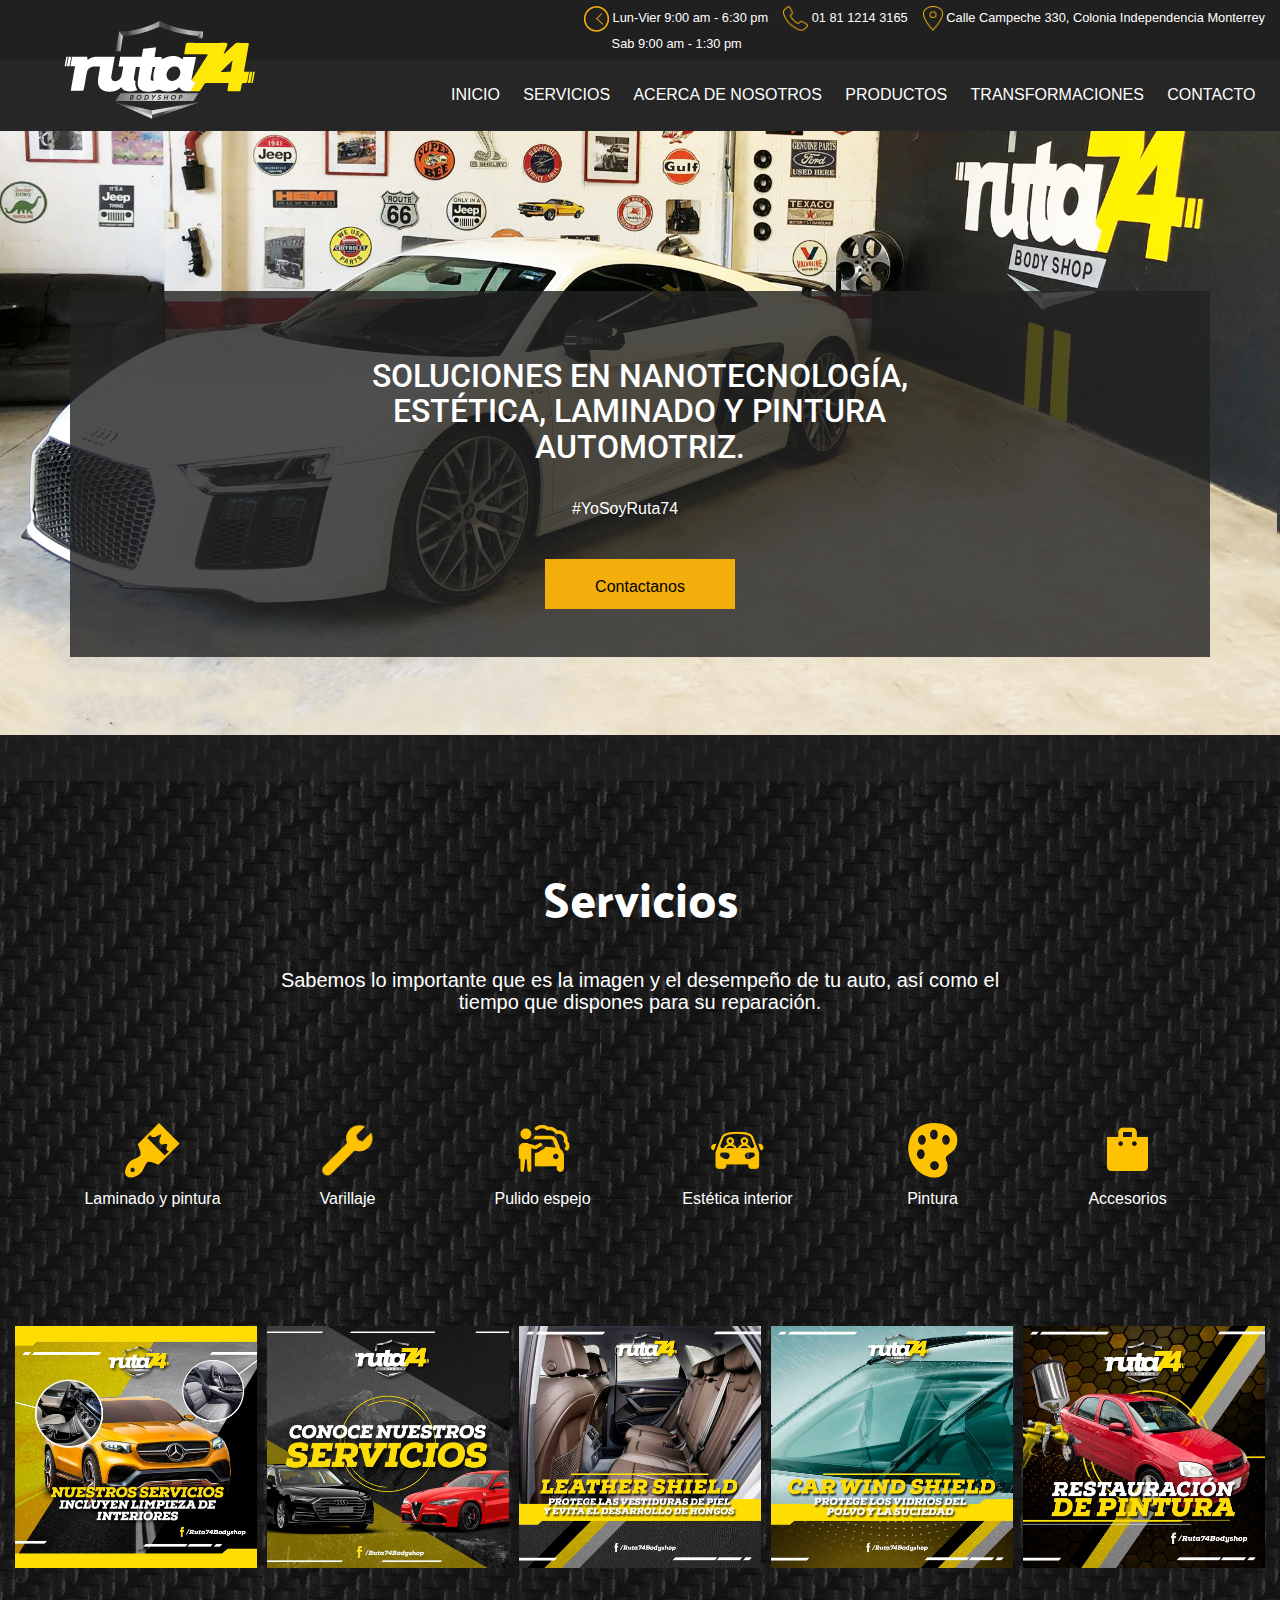
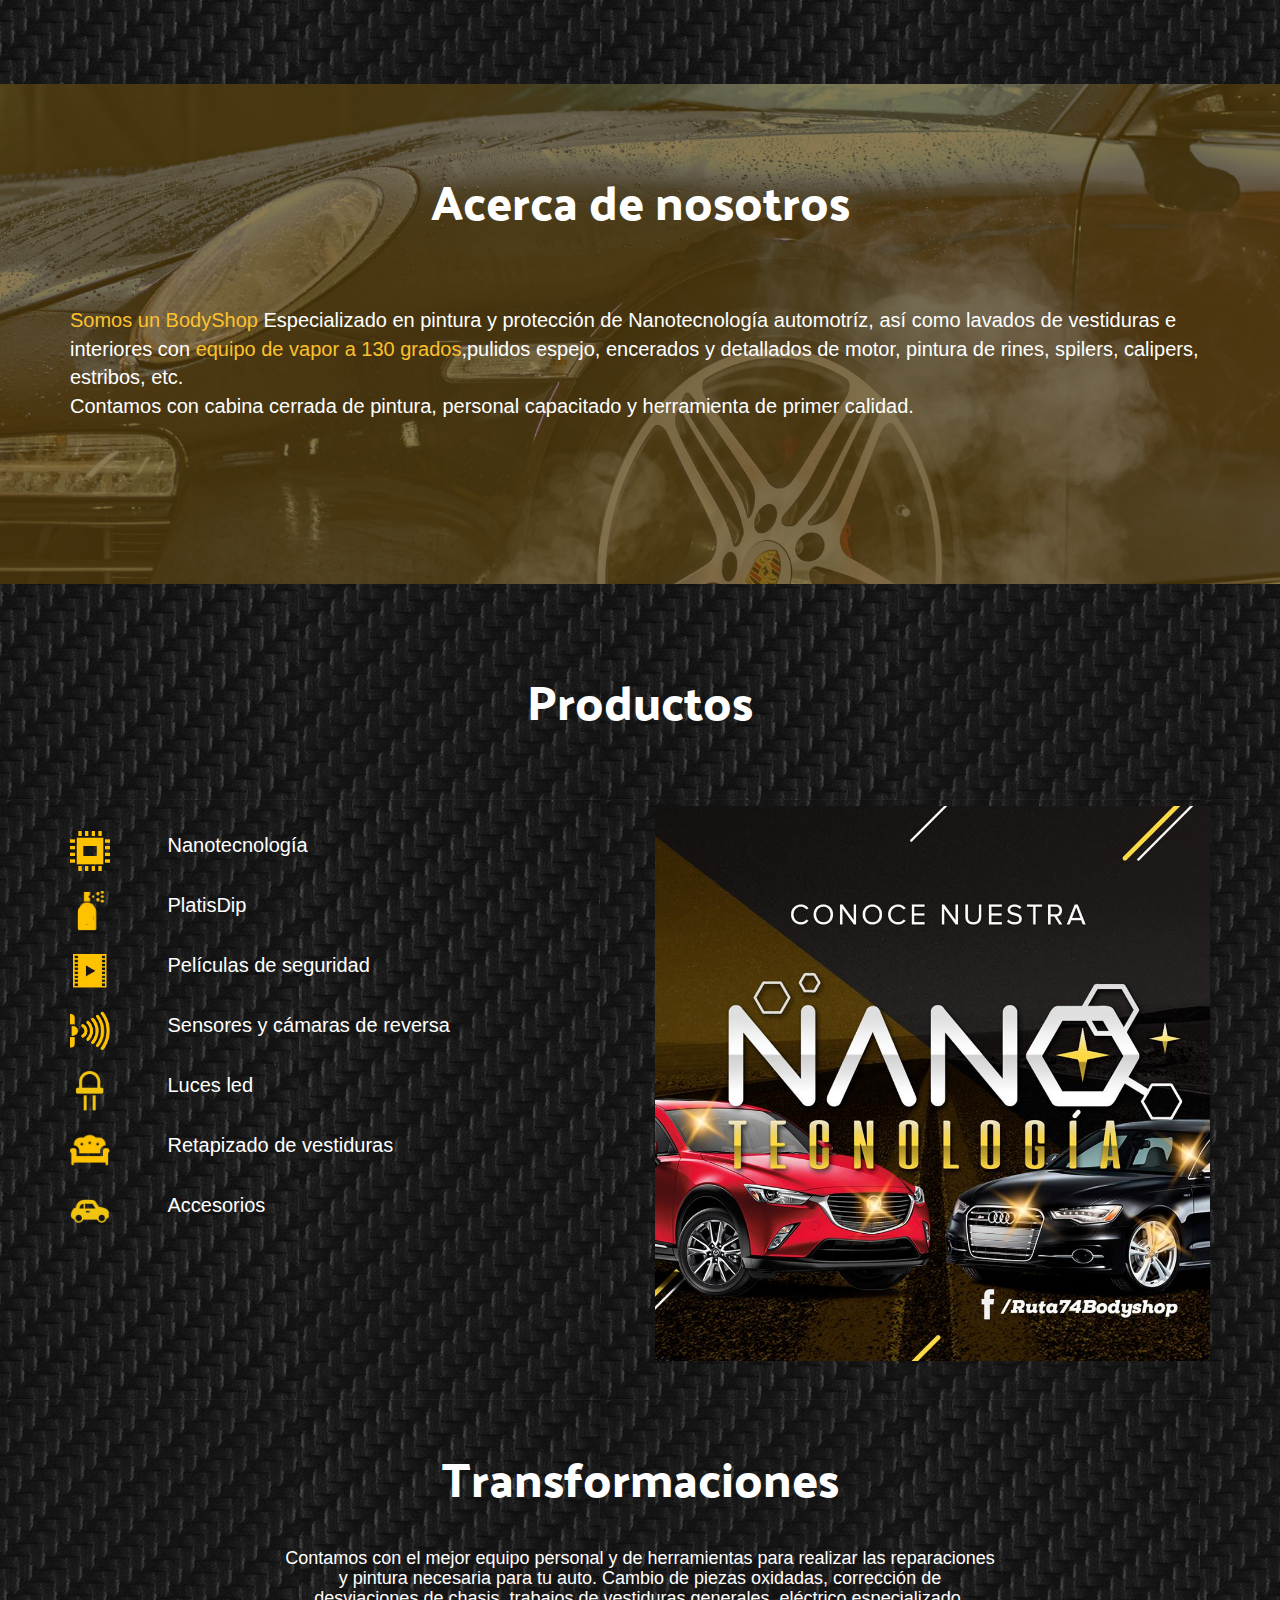
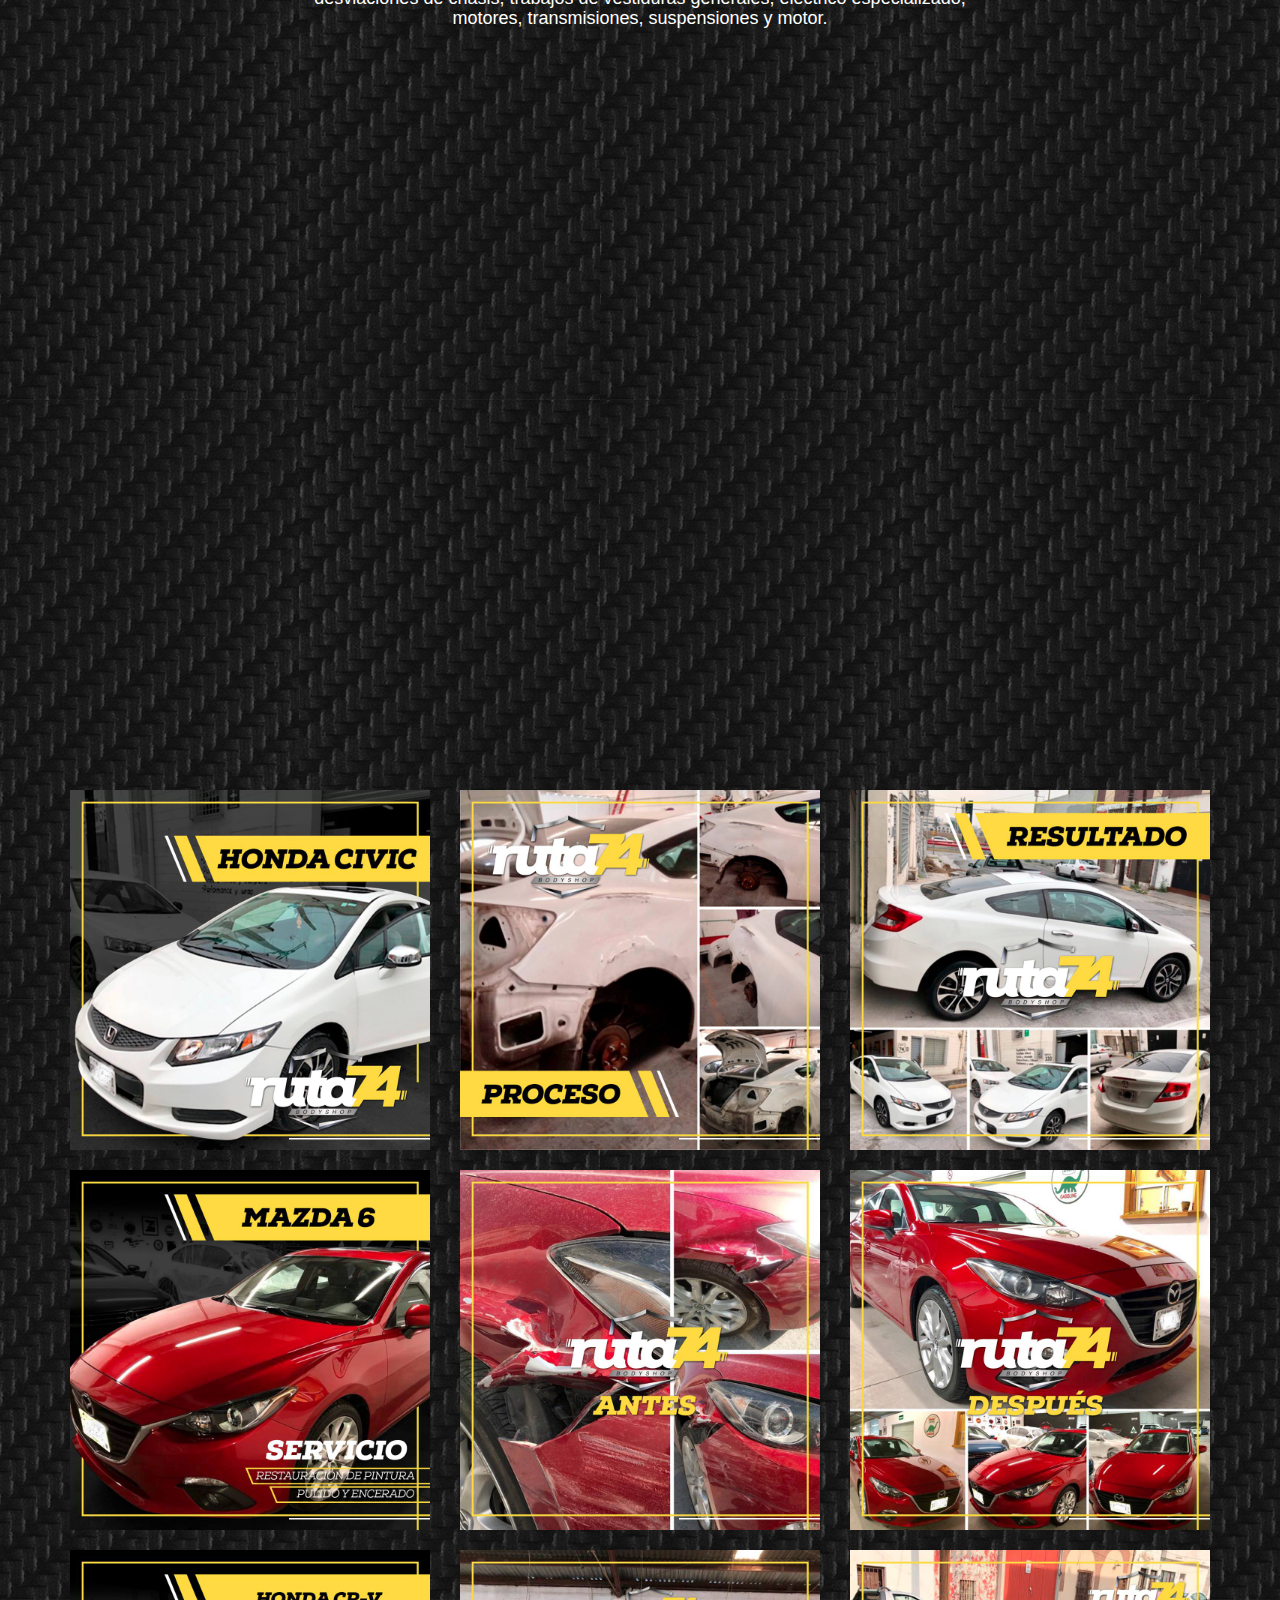
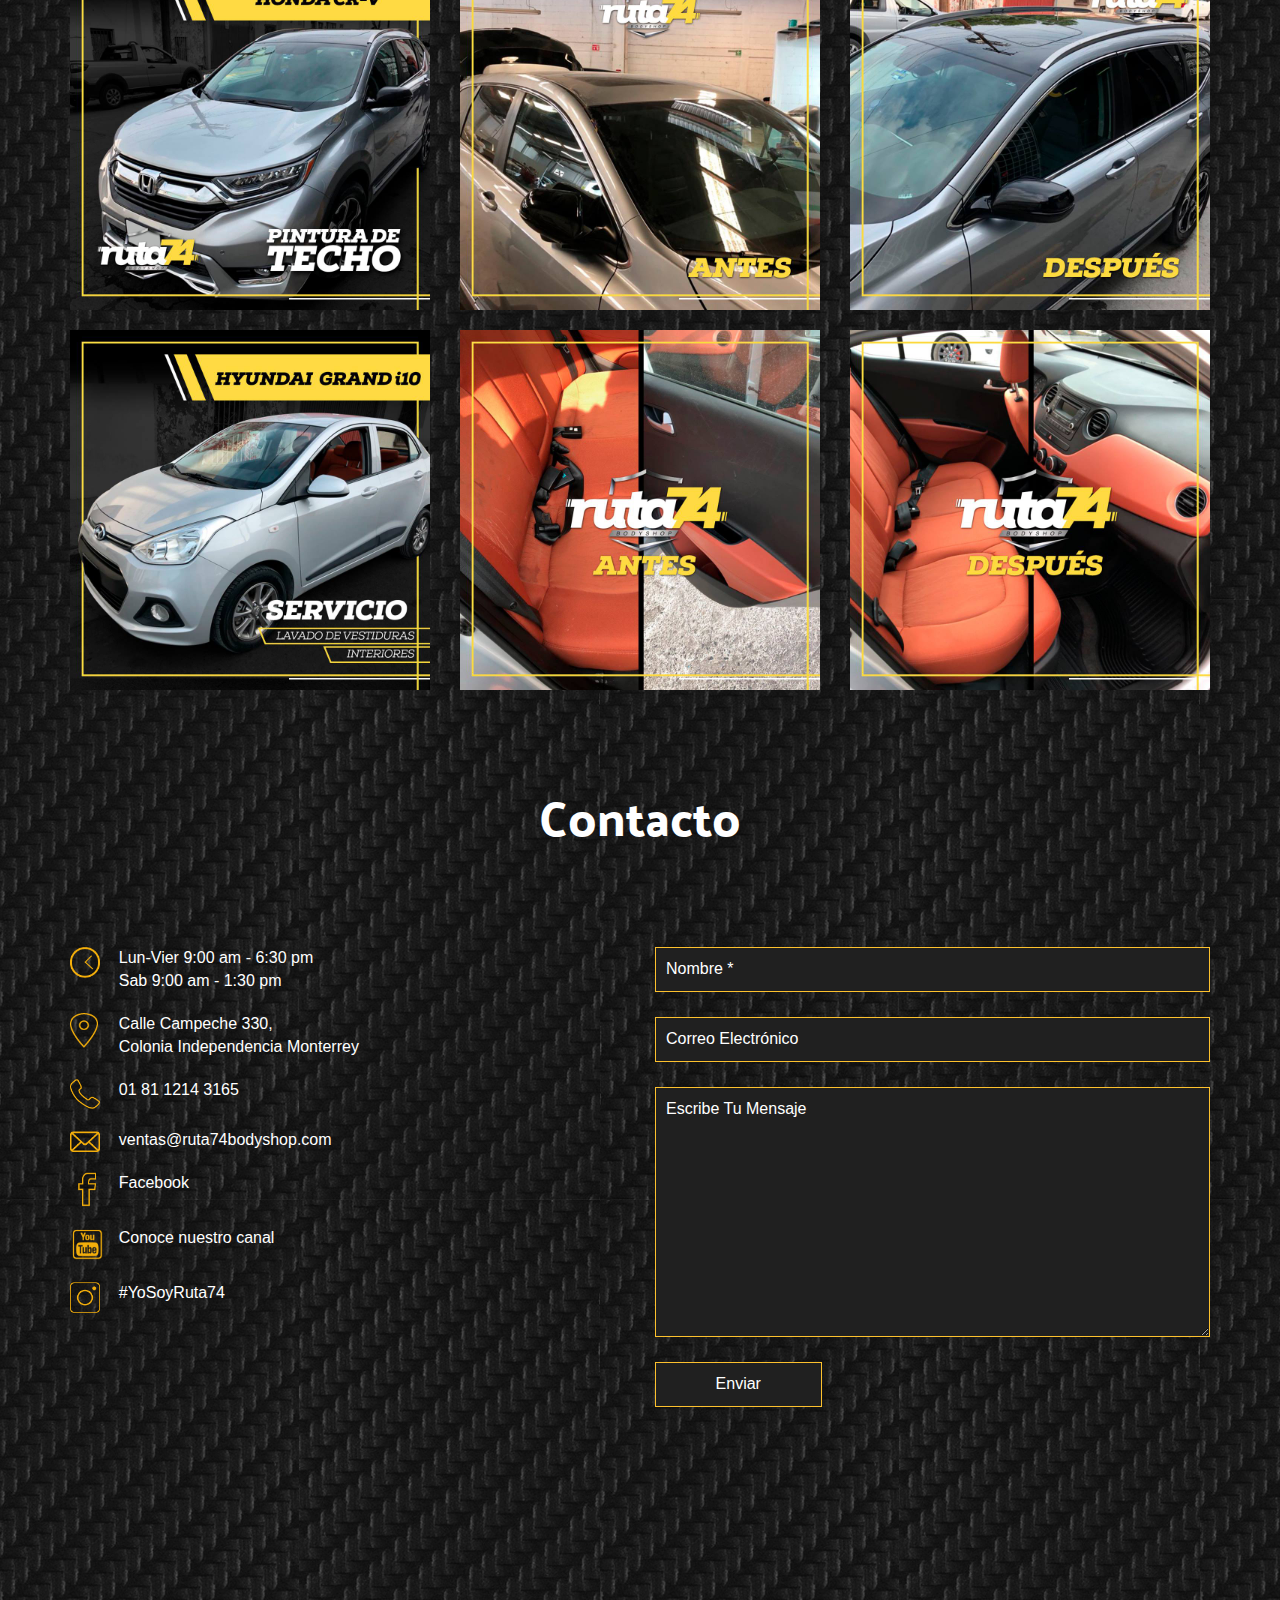
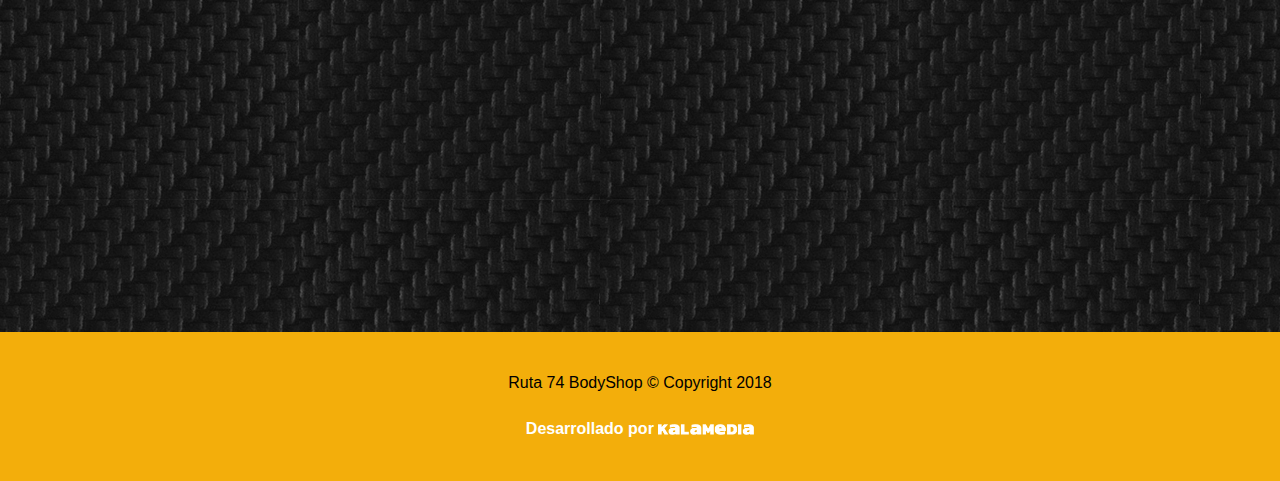
<file: index.html>
<!DOCTYPE HTML>
<html>
<head>
	<meta name="viewport" content="width=device-width, initial-scale=1">
	<meta charset="utf-8">
	<meta name="keywords" content="Ruta 74 bodyshop, laminado y pintura, varillaje, pulido espejo, 
	estetica interior de autos, pulido y encerado, baño de pintura, Nanotecnologia, plastidip, peliculas de seguridad, sensores y camaras de reversa, luces led, retapizado de vestiduras" />
	<meta name="description" content="Somos un taller especializado en Hojalateria y pintura, Lavados de interiores para autos y performance para autos deportivos y motos.">

	<title>Ruta 74 BodyShop</title>
 	<link rel="icon" type="image/png" href="images/ruta74/iconos/favicon.png" />
	<!-- Bootstrap -->
	<link href="css/bootstrap.css" rel='stylesheet' type='text/css' />
	<!-- plugins -->
	 <!-- Magnific popup -->
    <link href="css/magnific-popup.css" rel="stylesheet">
	<!--<link rel="stylesheet" href="css/lightbox.css">-->
	<link rel="stylesheet" href="css/owl.carousel.min.css">
	<link rel="stylesheet" href="css/owl.theme.default.min.css">
	<link rel="stylesheet" href="css/magnific-popup.css">
	<!-- Style -->
	<link href="css/style.css" rel='stylesheet' type='text/css' />
	<!-- Fonts -->
	<link href="https://fonts.googleapis.com/css?family=Palanquin+Dark|Roboto" rel="stylesheet">
	<script src="js/jquery.min.js"></script>

<!-- Load Facebook SDK for JavaScript -->
<div id="fb-root"></div>
<script>(function(d, s, id) {
  var js, fjs = d.getElementsByTagName(s)[0];
  if (d.getElementById(id)) return;
  js = d.createElement(s); js.id = id;
  js.src = 'https://connect.facebook.net/en_US/sdk/xfbml.customerchat.js#xfbml=1&version=v2.12&autoLogAppEvents=1';
  fjs.parentNode.insertBefore(js, fjs);
}(document, 'script', 'facebook-jssdk'));</script>

<!-- Your customer chat code -->
<div class="fb-customerchat"
  attribution=setup_tool
  page_id="101575550606608"
  theme_color="#F3AE0B"
  logged_in_greeting="Hola, en que podemos ayudarte?"
  logged_out_greeting="Hola, en que podemos ayudarte?">
</div>

</head>
<body>
<!-- header -->
<div id="home" class="top-banner">
	 <div class="header">
		<div class="container-fluid">
			<div class="row">
				<div class="col-lg-12">
					<ul class="info-header pull-right">
						<li>
							<a class="hidden-xs hidden-sm"><img src="images/ruta74/iconos/c1.png" alt="" width="25"><span class="hidden-xs hidden-sm"> Lun-Vier 9:00 am - 6:30 pm <br> <span class="horarioPosicion">Sab 9:00 am - 1:30 pm</span></span></a>
						</li>
						<li class="espacioUbicacion">
							<a href="tel:018112143165" class="iconos-responsive"><img src="images/ruta74/iconos/c3.png" alt="" width="25"><span class="hidden-xs hidden-sm"> 01 81 1214 3165</span></a>
						</li>
						<li>
							<a href="https://www.google.com/maps/dir//25.6634572,-100.3230949/@25.663457,-100.323095,16z?hl=es-ES" class="hidden-xs hidden-sm"><img src="images/ruta74/iconos/c2.png" alt="" width="20"><span class="hidden-xs hidden-sm"> Calle Campeche 330, Colonia Independencia Monterrey</span></a>
						</li>
						<li>
							<a href="mailto:ventas@ruta74bodyshop.com" class="iconos-responsive hidden-lg hidden-md"><img src="images/ruta74/iconos/c4.png" alt="" width="25"></a>
						</li>
					</ul>
				</div>
			</div>
			<div class="clearfix"></div>
		</div> 
	 </div>
</div>	
<!---->


<div class="top-header">
	 <div class="container-fluid">	
		 <div class="logo">
			<a href="#"><img src="images/ruta74/iconos/logo-ruta74.png" alt=""></a>
		 </div>
		 <div class="top-menu">
			<nav class="cl-effect-1">
		   <span class="menu"><img src="images/menu.png" alt=""/></span>
		   <ul>
			  <li><a href="index.html">INICIO</a></li>
			  <li><a class="scroll" href="#servicios">SERVICIOS</a></li>
			  <li><a class="scroll" href="#nosotros">ACERCA DE NOSOTROS</a></li>				
			  <li><a class="scroll" href="#productos">PRODUCTOS</a></li>
			  <li><a class="scroll" href="#transformaciones">TRANSFORMACIONES</a></li>
			  <li><a class="scroll" href="#contact">CONTACTO</a></li>
		   </ul>
		   <!-- script-for-menu -Hamburguesa-->
		 
		  <!-- script-for-menu -->	
		   </nav>
		</div>
	 </div>
</div>


<div id="intro">
	<div class="banner">
	<div class="container">
		<div class="banner-info">
			<div class="col-xs-12 col-md-2"></div>
			<div class="col-xs-12 col-md-8"><h2>SOLUCIONES EN NANOTECNOLOGÍA, ESTÉTICA, LAMINADO Y PINTURA AUTOMOTRIZ.</h2></div>
			<div class="col-xs-12 col-md-2"></div>
			<div class="row col-xs-12 col-lg-12">
				<h3>#YoSoyRuta74</h3>
			</div>
			<a href="#contact">Contactanos</a>
		</div>
	</div>
</div>
</div>



<div id="servicios" class="cl-servicios">
	 <div class="container">
	 	<div class="row">
	 		<div class="col-xs-12 col-lg-12 margen-titulos ">
	 			<h3 class="titulos">Servicios</h3>
	 			<div class="col-xs-12 col-md-2"></div>
	 			<h4 class="col-xs-12 col-md-8 text-center subtitulo">Sabemos lo importante que es la imagen y el desempeño de tu auto, así como el tiempo que dispones para su reparación.</h4> 
	 			<div class="col-xs-12 col-md-2"></div>
	 		</div>
	 	</div>

	 	<div class="row text-center">
	 		<div class="col-xs-6 col-sm-4 col-md-2 ">

	 			<a  href="" data-toggle="modal" data-target="#LaminadoPintura">
	 				<img src="images/ruta74/iconos/s1.png" alt="" width="55">
					<p class="margen-servicios">Laminado y pintura</p>
				</a>
	 		</div>
	 		<div class="col-xs-6 col-sm-4 col-md-2">
	 			<a href=""  data-toggle="modal" data-target="#Varillaje">
	 			<img src="images/ruta74/iconos/s2.png" alt="" width="55">
					<p class="margen-servicios">Varillaje</p>
				</a>
	 		</div>
	 		<div class="col-xs-6 col-sm-4 col-md-2">
	 			<a href=""  data-toggle="modal" data-target="#PulidoEspejo">
	 			<img src="images/ruta74/iconos/s3.png" alt="" width="55">
					<p class="margen-servicios">Pulido espejo</p>
				</a>
	 		</div>
	 		<div class="col-xs-6 col-sm-4 col-md-2">
	 			<a href=""  data-toggle="modal" data-target="#EsteticaInterior">
	 			<img src="images/ruta74/iconos/s4.png" alt="" width="55">
					<p class="margen-servicios">Estética interior</p>
				</a>
	 		</div>
	 		<div class="col-xs-6 col-sm-4 col-md-2">
	 			<a href=""  data-toggle="modal" data-target="#Pintura"> 
	 			<img src="images/ruta74/iconos/s5.png" alt="" width="55">
					<p class="margen-servicios" >Pintura</p>
				</a>
	 		</div>
	 		<div class="col-xs-6 col-sm-4 col-md-2">
	 			<a href=""  data-toggle="modal" data-target="#Accesorios">
	 			<img src="images/ruta74/iconos/s6.png" alt="" width="55">
					<p class="margen-servicios">Accesorios</p>
				</a>
	 		</div>
	 	</div>
	</div>
</div>

<!--servicios Carusel-->
<div id="servicios" class="cl-servicios">
	<div class="container-fluid">
		<div class="specialty-grids-top">
			<div class="owl-carousel">
				<div><img src="images/ruta74/iconos/servicios/s1.jpg" alt=""></div>
				<div><img src="images/ruta74/iconos/servicios/s2.jpg" alt=""></div>
				<div><img src="images/ruta74/iconos/servicios/s3.jpg" alt=""></div>
				<div><img src="images/ruta74/iconos/servicios/s4.jpg" alt=""></div>
				<div><img src="images/ruta74/iconos/servicios/s5.jpg" alt=""></div>
				<div><img src="images/ruta74/iconos/servicios/s6.jpg" alt=""></div>
				<div><img src="images/ruta74/iconos/servicios/s7.jpg" alt=""></div>
				<div><img src="images/ruta74/iconos/servicios/s8.jpg" alt=""></div>
				<div><img src="images/ruta74/iconos/servicios/s9.jpg" alt=""></div>
				<div><img src="images/ruta74/iconos/servicios/s10.jpg" alt=""></div>
			</div>
		</div>
	</div>
</div>
<!---->

<!--Banner acerca de-->
<div id="nosotros" class="banner-nosotros">
	
	<div class="banner-text ">
		<div class="container">
			<div class="row">
		 		<div class="col-xs-12 col-lg-12 margen-titulos ">
		 			<h3 class="titulos">Acerca de nosotros</h3>
		 		</div>
	 		</div>
		<p>	<span span style="font-size: 1em; color: #FDC12D;">Somos un BodyShop</span> Especializado en pintura y protección de Nanotecnología automotríz, así como lavados de vestiduras e interiores con <span style="font-size: 1em; color: #FDC12D;">equipo de vapor a 130 grados</span>,pulidos espejo, encerados y detallados de motor, pintura de rines, spilers, calipers, estribos, etc. <br> Contamos con cabina cerrada de pintura, personal capacitado y herramienta de primer calidad.
			</p>

		</div>
	</div>	
</div>
<!---->


<div id="productos" class="productos">
	
	<div class="container">
		<div class="row">
	 		<div class="col-xs-12 col-lg-12 margen-titulos-productos ">
	 			<h3 class="titulos">Productos</h3>
	 			
	 		</div>
	 	</div>
		<div class="row">
			<div class="col-sm-6 col-md-6 col-lg-6 espacio-productosrow">
				<div class="row espacio">
					<div class="col-sm-2 col-md-2 col-lg-2">
						<img src="images/ruta74/iconos/productos/nano.png" alt="" width="40">
					</div>
					<div class="col-sm-8 col-md-8 col-lg-8">
						<p class="contacto">Nanotecnología</p>
					</div>
				</div>
		
				<div class="row">
					<div class="col-sm-2 col-lg-2">
						<img src="images/ruta74/iconos/productos/Recurso 1.png" alt="" width="40">
					</div>
					<div class="col-sm-8 col-lg-8">
						<p class="contacto">PlatisDip</p>
					</div>
				</div>
		
				<div class="row">
					<div class="col-sm-2 col-lg-2">
						<img src="images/ruta74/iconos/productos/pelicula.png" alt="" width="40">
					</div>
					<div class="col-sm-8 col-lg-8">
						<p class="contacto">Películas de seguridad</p>
					</div>
				</div>
		
				<div class="row">
					<div class="col-sm-2 col-lg-2">
						<img src="images/ruta74/iconos/productos/sensor.png" alt="" width="40">
					</div>
					<div class="col-sm-8 col-lg-8">
						<p class="contacto">Sensores y cámaras de reversa</p>
					</div>
				</div>
		
				<div class="row">
					<div class="col-sm-2 col-lg-2">
						<img src="images/ruta74/iconos/productos/led.png" alt="" width="40">
					</div>
					<div class="col-sm-8 col-lg-8">
						<p class="contacto">Luces led</p>
					</div>
				</div>
		
				<div class="row">
					<div class="col-sm-2 col-lg-2">
						<img src="images/ruta74/iconos/productos/tapizado.png" alt="" width="40">
					</div>
					<div class="col-sm-8 col-lg-8">
						<p class="contacto">Retapizado de vestiduras</p>
					</div>
				</div>
		
				<div class="row">
					<div class="col-sm-2 col-lg-2">
						<img src="images/ruta74/iconos/productos/accesorios.png" alt="" width="40">
					</div>
					<div class="col-sm-8 col-lg-8">
						<p class="contacto">Accesorios</p>
					</div>
				</div>
			</div>
			<div class="col-sm-6 col-md-6 col-lg-6">
				<img src="images/ruta74/iconos/productos/30739435_211085106322318_5316641407564251136_n.jpg" alt="" width="100%">
			</div>
		</div>
	</div>
</div>
<!---->

<div class="seccionTransformaciones" id="transformaciones">
	
	<div class="container">
		<div class="row container">
	 		<div class="col-xs-12 col-lg-12 margen-transformaciones ">
	 			<h3 class="titulo-transformaciones">Transformaciones</h3>
	 			<div class="col-xs-12 col-md-2"></div>
	 			<h4 class="col-xs-12 col-md-8 text-center subtitulo">Contamos con el mejor equipo personal y de herramientas para realizar las reparaciones y pintura necesaria para tu auto. Cambio de piezas oxidadas, corrección de desviaciones de chasis, trabajos de vestiduras generales, eléctrico especializado, motores, transmisiones, suspensiones y motor.</h4> 
	 			<div class="col-xs-12 col-md-2"></div>
	 		</div>
	 	</div>
		<div class="row">
			<div class="col-xs-12 col-lg-12">
				<div class="video-responsive-contenedor">
					
					<iframe class="video-responsive-src" width="560" height="315" src="https://www.youtube.com/embed/7qx4hFEdd9g" frameborder="0" allow="autoplay; encrypted-media" allowfullscreen></iframe>			
				</div>
			</div>
		</div>
		<div class="row galeria-transformaciones">
			<div class="gallery">
				
				<div class="col-xs-4 col-sm-4 col-md-4 item">
					<a href="images/ruta74/iconos/transformaciones/1a.jpg" class="image-popup-vertical-fit" ><img src="images/ruta74/iconos/transformaciones/1a.jpg" alt=""></a>
				</div>

				<div class="col-xs-4 col-sm-4 col-md-4 item">
					<a href="images/ruta74/iconos/transformaciones/2.jpg" class="image-popup-vertical-fit" ><img src="images/ruta74/iconos/transformaciones/2.jpg" alt=""></a>
				</div>

				<div class="col-xs-4 col-sm-4 col-md-4 item">
					<a href="images/ruta74/iconos/transformaciones/3.jpg" class="image-popup-vertical-fit" ><img src="images/ruta74/iconos/transformaciones/3.jpg" alt=""></a>
				</div>

				<div class="col-xs-4 col-sm-4 col-md-4 item">
					<a href="images/ruta74/iconos/transformaciones/a1.jpg" class="image-popup-vertical-fit" ><img src="images/ruta74/iconos/transformaciones/a1.jpg" alt=""></a>
				</div>

				<div class="col-xs-4 col-sm-4 col-md-4 item">
					<a href="images/ruta74/iconos/transformaciones/a2.jpg" class="image-popup-vertical-fit" ><img src="images/ruta74/iconos/transformaciones/a2.jpg" alt=""></a>
				</div>

				<div class="col-xs-4 col-sm-4 col-md-4 item">
					<a href="images/ruta74/iconos/transformaciones/a3.jpg" class="image-popup-vertical-fit" ><img src="images/ruta74/iconos/transformaciones/a3.jpg" alt=""></a>
				</div>

				<div class="col-xs-4 col-sm-4 col-md-4 item">
					<a href="images/ruta74/iconos/transformaciones/b1.jpg" class="image-popup-vertical-fit" ><img src="images/ruta74/iconos/transformaciones/b1.jpg" alt=""></a>
				</div>

				<div class="col-xs-4 col-sm-4 col-md-4 item">
					<a href="images/ruta74/iconos/transformaciones/b2.jpg" class="image-popup-vertical-fit" ><img src="images/ruta74/iconos/transformaciones/b2.jpg" alt=""></a>
				</div>

				<div class="col-xs-4 col-sm-4 col-md-4 item">
					<a href="images/ruta74/iconos/transformaciones/b3.jpg" class="image-popup-vertical-fit" ><img src="images/ruta74/iconos/transformaciones/b3.jpg" alt=""></a>
				</div>

				<div class="col-xs-4 col-sm-4 col-md-4 item">
					<a href="images/ruta74/iconos/transformaciones/t2.jpg" class="image-popup-vertical-fit" ><img src="images/ruta74/iconos/transformaciones/t2.jpg" alt=""></a>
				</div>

				<div class="col-xs-4 col-sm-4 col-md-4 item">
					<a href="images/ruta74/iconos/transformaciones/t3.jpg" class="image-popup-vertical-fit" ><img src="images/ruta74/iconos/transformaciones/t3.jpg" alt=""></a>
				</div>

				<div class="col-xs-4 col-sm-4 col-md-4 item">
					<a href="images/ruta74/iconos/transformaciones/t4.jpg" class="image-popup-vertical-fit" ><img src="images/ruta74/iconos/transformaciones/t4.jpg" alt=""></a>
				</div>
				
			</div>
		</div>
	</div>
</div>


<!--Contacto-->
<div id="contact" class="contact">
		
	<div class="container">
		<div class="row">
	 		<div class="col-xs-12 col-lg-12 margen-titulos-productos ">
	 			<h3 class="titulos">Contacto</h3>
	 			
	 		</div>
	 	</div>
		<div class="row">
			<div class="col-xs-12 col-sm-6 col-md-6 col-lg-6 contacto-info">
				<div class="row espacio-rowcontacto">
					<div class="col-xs-12 col-sm-1 col-md-1 col-lg-1">
						<img src="images/ruta74/iconos/c1.png" alt="" width="30">
					</div>
					<div class="col-xs-12 col-sm-8 col-md-8 col-lg-8">
						<p class="contacto">Lun-Vier 9:00 am - 6:30 pm <br> Sab 9:00 am - 1:30 pm</p>
					</div>
				</div>

				<div class="row">
					<a href="https://www.google.com/maps/dir//25.6634572,-100.3230949/@25.663457,-100.323095,16z?hl=es-ES"><div class="col-xs-12 col-sm-1 col-md-1 col-lg-1">
						<img src="images/ruta74/iconos/c2.png" alt="" height="35">
					</div>
					<div class="col-xs-12 col-sm-8 col-md-8 col-lg-8">
						<p class="contacto">Calle Campeche 330, <br> Colonia Independencia Monterrey</p></a>
					</div>
				</div>

				<div class="row">
					<a href="tel:018112143165">
						<div class="col-xs-12 col-sm-1 col-md-1 col-lg-1">
						<img src="images/ruta74/iconos/c3.png" alt="" width="30">
					</div>
					<div class="col-xs-12 col-sm-8 col-md-8 col-lg-8">
						<p class="contacto">01 81 1214 3165</p></a>
					</div>
				</div>

				<div class="row">
					<a href="mailto:ventas@74bodyshop.com">
						<div class="col-xs-12 col-sm-1 col-md-1 col-lg-1">
						<a href="mailto:ventas@ruta74bodyshop.com"><img src="images/ruta74/iconos/c4.png" alt="" width="30">
					</div>
					<div class="col-xs-12 col-sm-8 col-md-8 col-lg-8">
						<p class="contacto ">ventas@ruta74bodyshop.com</p></a>
				</div>
				
				</div>

				<div class="row">
					<a href="https://www.facebook.com/Ruta74Bodyshop/" target="_blank">
					<div class="col-xs-12 col-sm-1 col-md-1 col-lg-1">
						<img src="images/ruta74/iconos/c5.png" alt="" height="35">
					</div>
					<div class="col-xs-12 col-sm-8 col-md-8 col-lg-8">
						<p class="contacto"><a href="https://www.facebook.com/Ruta74Bodyshop/" target="_blank">Facebook</a></p></a>
					</div>
				</div>

				<div class="row">
					<a href="https://www.youtube.com/channel/UCqCEyfbNy7k65eyiO6ACWaw">
						<div class="col-xs-12 col-sm-1 col-md-1 col-lg-1">
						<img src="images/ruta74/iconos/c6.png" alt="" width="35">
						</div>
					<div class="col-xs-12 col-sm-8 col-md-8 col-lg-8">
						<p class="contacto">Conoce nuestro canal</p></a>
					</div>

				</div>

				<div class="row">
					<div class="col-xs-12 col-sm-1 col-md-1 col-lg-1">
						<img src="images/ruta74/iconos/c7.png" alt="" width="30">
					</div>
					<div class="col-xs-12 col-sm-8 col-md-8 col-lg-8">
						<p class="contacto"><a href="#" target="_blank">#YoSoyRuta74</a></p>
					</div>
				</div>
			</div>
			<div class="col-xs-12 col-sm-6 col-md-6 col-lg-6">
				<form action="mail/formulario.php" method="POST" id="formulario">
					<input type="text" name="name" placeholder="Nombre *" class="cajas" maxlength="85" required  required onkeypress="return soloLetras62031(event);" title="No se permiten números en este campo">
					<input name="correo" id="email" type="email" placeholder="Correo electrónico" minlength="8" maxlength="75" pattern="[a-zA-Z0-9_]+([.][a-zA-Z0-9_]+)*@[a-zA-Z0-9_]+([.][a-zA-Z0-9_]+)*[.][a-zA-Z]{1,5}" title="Formato: ejemplo@hotmail/gmail/yahoo.com" required>
					<textarea name="mensaje" id="mensaje" cols="30" rows="10" placeholder="Escribe tu mensaje" minlength="5" maxlength="500" required></textarea>
					<input type="submit" value="Enviar" name="enviar">
				</form>
			</div>
		</div>			 
	</div>
	 <div class="map" id="mapa">
		<iframe src="https://www.google.com/maps/embed?pb=!1m18!1m12!1m3!1d3596.236398310901!2d-100.32528358498107!3d25.663457183681558!2m3!1f0!2f0!3f0!3m2!1i1024!2i768!4f13.1!3m3!1m2!1s0x8662be234795e459%3A0x508603edcef7186!2sCalle+Campeche+330%2C+Independencia%2C+64720+Monterrey%2C+N.L.!5e0!3m2!1ses!2smx!4v1534627129453"  style="border:0" allowfullscreen></iframe>
     </div>
</div>
<!---->
<div class="footer">
	 <div class="container">
		 <div class="text-center">
			 <p style="color: black">Ruta 74 BodyShop © Copyright 2018</p> <br> <p  ><strong>Desarrollado por</strong> <a href="https://kalamedia.mx/"><img src="images/kallamedia.png" height="11"></a></p>
		 </div>		 
	 </div>
</div>
<!---->

<!-- Modales -->
<!-- Modal1 -->
<div class="modal fade" id="LaminadoPintura" tabindex="-1" role="dialog" aria-labelledby="exampleModalLongTitle" aria-hidden="true">
	<div class="modal-dialog" role="document">
		<div class="modal-content">
			<div class="modal-header">
				<div class="row">
					<div class="col-lg-2 col-xs-2 text-center">
						<img src="images/ruta74/iconos/m1.png" alt="" width="35">
					</div>

					<div class="col-lg-8 col-xs-8">
						<h5 class="modal-title" id="exampleModalLongTitle">Laminado y Pintura</h5>
					</div>
				</div>
				
				<button type="button" class="close" data-dismiss="modal" aria-label="Close">
					<span aria-hidden="true">&times;</span>
				</button>
			</div>
			<div class="modal-body">
				<h4 class="amarillo">Reparaciones </h4>

				<p>	Realizamos reparaciones urgentes de piezas individuales, baños de pintura y restauraciones completas.
					<br>
					<br>
					<h4 class="amarillo">Venta de Piezas </h4>
					Vendemos piezas nuevas y seminuevas para realizar los cambios necesarios dependiendo 
					de los daños.
					<br>
					<br>
					<h4 class="amarillo"> Garantía de 3 a 5 años </h4>
					Los materiales con los que trabajamos son de marcas reconocidas y bien valuadas en el mercado, lo que nos permite ofrecer 
					garantía de 3 a 5 años en los servicios realizados.
				</p>
			</div>
			<div class="modal-footer">
				<button type="button" class="btn btn-secondary" data-dismiss="modal">Cerrar</button>
			</div>
		</div>
	</div>
</div>
<!-- /Modal1 -->

<!-- Modal2 -->
<div class="modal fade" id="Varillaje" tabindex="-1" role="dialog" aria-labelledby="exampleModalLongTitle" aria-hidden="true">
	<div class="modal-dialog" role="document">
		<div class="modal-content">
			<div class="modal-header">
				<div class="row">
					<div class="col-lg-2 col-xs-2 text-center">
						<img src="images/ruta74/iconos/m2.png" alt="" width="35">
					</div>
	
					<div class="col-lg-8 col-xs-8">
						<h5 class="modal-title" id="exampleModalLongTitle">Varillaje</h5>
					</div>
				</div>
					
				<button type="button" class="close" data-dismiss="modal" aria-label="Close">
					<span aria-hidden="true">&times;</span>
				</button>
			</div>
			<div class="modal-body">
				<p>
					En muchas ocasiones los golpes pequeños pueden ser reparados por medio de varillas, que trabajan desde adentro 
					de la pieza de manera artesanal y eso garantiza que el color original siga intacto.
				</p>
			</div>
			<div class="modal-footer">
				<button type="button" class="btn btn-secondary" data-dismiss="modal">Cerrar</button>
			</div>
		</div>
	</div>
</div>
<!-- /Modal2 -->


<!-- Modal3 -->
<div class="modal fade" id="PulidoEspejo" tabindex="-1" role="dialog" aria-labelledby="exampleModalLongTitle" aria-hidden="true">
	<div class="modal-dialog" role="document">
		<div class="modal-content">
			<div class="modal-header">
				<div class="row">
					<div class="col-lg-2 col-xs-2 text-center">
						<img src="images/ruta74/iconos/m3.png" alt="" width="35">
					</div>

					<div class="col-lg-8 col-xs-8">
						<h5 class="modal-title" id="exampleModalLongTitle">Pulido Espejo</h5>
					</div>
				</div>
						
				<button type="button" class="close" data-dismiss="modal" aria-label="Close">
					<span aria-hidden="true">&times;</span>
				</button>
			</div>
			<div class="modal-body">
				<p>
					Este proceso se realiza devastando una pequeña parte superficial del transparente de la pintura y posteriormente 
					se realiza 3 etapas de pulido y encerado.
					<br>
					<br>
					El nivel de profundidad de pulido depende del estado general de la pintura, con esto se desvanecen los rayones 
					superficiales causados por diversos motivos devolviendo el brillo a la pintura.
						
				</p>
			</div>
			<div class="modal-footer">
				<button type="button" class="btn btn-secondary" data-dismiss="modal">Cerrar</button>
			</div>
		</div>
	</div>
</div>
<!-- /Modal3 -->


<!-- Modal4 -->
<div class="modal fade" id="EsteticaInterior" tabindex="-1" role="dialog" aria-labelledby="exampleModalLongTitle" aria-hidden="true">
	<div class="modal-dialog" role="document">
		<div class="modal-content">
			<div class="modal-header">
				<div class="row">
					<div class="col-lg-2 col-xs-2 text-center">
						<img src="images/ruta74/iconos/m4.png" alt="" width="35">
					</div>
			
					<div class="col-lg-8 col-xs-8">
						<h5 class="modal-title" id="exampleModalLongTitle">Estética Interior</h5>
					</div>
				</div>
							
				<button type="button" class="close" data-dismiss="modal" aria-label="Close">
					<span aria-hidden="true">&times;</span>
				</button>
			</div>
			<div class="modal-body">

				<h4 class="amarillo"> Servicio de limpieza profunda de interiores.</h4>
				<br> 
					<p><span class="amarillo"> &bull;</span> Lavado de vestiduras.</p><br>
					<p><span class="amarillo"> &bull; </span> Cielo.</p><br>
					<p><span class="amarillo"> &bull; </span> Alfombras.</p><br>
					<p><span class="amarillo"> &bull;</span> Tablero e interiores de puertas.</p><br>
					<p><span class="amarillo"> &bull; </span> Cajuela.</p><br>
					<p><span class="amarillo"> &bull;</span> Aspirado profundo.</p><br>
					<p><span class="amarillo"> &bull; </span> Desinfección de ductos de aire acondicionado a base de Vapor <br>	 inyectado a 130 grados.</p> <br>
					<p><span class="amarillo"> &bull;</span> Desinfección de cabina con vapor.</p>
					
			</div>
			<div class="modal-footer">
				<button type="button" class="btn btn-secondary" data-dismiss="modal">Cerrar</button>
			</div>
		</div>
	</div>
</div>
<!-- /Modal4 -->


<!-- Modal5 -->
<div class="modal fade" id="Pintura" tabindex="-1" role="dialog" aria-labelledby="exampleModalLongTitle" aria-hidden="true">
	<div class="modal-dialog" role="document">
		<div class="modal-content">
			<div class="modal-header">
				<div class="row">
					<div class="col-lg-2 col-xs-2 text-center">
						<img src="images/ruta74/iconos/m5.png" alt="" width="35">
					</div>
		
					<div class="col-lg-8 col-xs-8">
						<h5 class="modal-title" id="exampleModalLongTitle">Pintura</h5>
					</div>
				</div>
						
				<button type="button" class="close" data-dismiss="modal" aria-label="Close">
					<span aria-hidden="true">&times;</span>
				</button>
			</div>
			<div class="modal-body">
				<h4 class="amarillo"> Tu auto Personalizado</h4>
				<p>Te ayudamos a que tu auto luzca único y más deportivo, para ello contamos con diferentes acabados.</p>
				<br> 
					<p><span class="amarillo"> &bull;</span> Rines y Alerones.</p><br>
					<p><span class="amarillo"> &bull; </span> Techo.</p><br>
					<p><span class="amarillo"> &bull; </span> Spoilers.</p><br>
					<p><span class="amarillo"> &bull;</span> Carcazas de espejos.</p><br>
					<p><span class="amarillo"> &bull;</span> Parrillas.</p> <br>
					<p><span class="amarillo"> &bull; </span> Faros.</p> <br>
					<p><span class="amarillo"> &bull;</span> Diseño de líneas generales.</p>
				<p>
			
			</div>
			<div class="modal-footer">
				<button type="button" class="btn btn-secondary" data-dismiss="modal">Cerrar</button>
			</div>
		</div>
	</div>
</div>
<!-- /Modal5 -->



<!-- Modal6 -->
<div class="modal fade" id="Accesorios" tabindex="-1" role="dialog" aria-labelledby="exampleModalLongTitle" aria-hidden="true">
	<div class="modal-dialog" role="document">
		<div class="modal-content">
			<div class="modal-header">
				<div class="row">
					<div class="col-lg-2 col-xs-2 text-center">
						<img src="images/ruta74/iconos/m6.png" alt="" width="35">
					</div>
		
					<div class="col-lg-8 col-xs-8">
						<h5 class="modal-title" id="exampleModalLongTitle">Accesorios</h5>
					</div>
				</div>
							
				<button type="button" class="close" data-dismiss="modal" aria-label="Close">
					<span aria-hidden="true">&times;</span>
				</button>
			</div>
			<div class="modal-body">
				<p>
					Vendemos todo tipo de accesorios para personalizar tu auto.
				</p>
			</div>
			<div class="modal-footer">
				<button type="button" class="btn btn-secondary" data-dismiss="modal">Cerrar</button>
			</div>
		</div>
	</div>
</div>
<!-- /Modal6 -->
<!---->
<script src="js/bootstrap.js"></script>


<script src="js/jquery.magnific-popup.min.js"></script>

<script type="text/javascript" src="js/move-top.js"></script>
<script type="text/javascript" src="js/owl.carousel.min.js"></script>
<script type="text/javascript" src="js/owlslider-myscript.js"></script>

 <script type="text/javascript">
		jQuery(document).ready(function($) {
			$(".scroll").click(function(event){		
				event.preventDefault();
				$('html,body').animate({scrollTop:$(this.hash).offset().top},1200);
			});
		});
	</script>

	<script>
		function soloLetras62031(e) {
		key = e.keyCode || e.which;
		tecla = String.fromCharCode(key).toLowerCase();
		letras = " áéíóúabcdefghijklmnñopqrstuvwxyz";
		especiales = [8, 37, 39, 46];
		tecla_especial = false
		for (var i in especiales) {
			if (key == especiales[i]) {
				tecla_especial = true;
				break;
				}
			}
		if (letras.indexOf(tecla) == -1 && !tecla_especial)
			return false;
			}
	</script>
<!---->
<!--script-
<script type="text/javascript">
		$(document).ready(function() {
				
		$().UItoTop({ easingType: 'easeOutQuart' });
});
</script>
<a href="#to-top" id="toTop" style="display: block;"> <span id="toTopHover" style="opacity: 1;"> </span></a>

 <script>					
			  $("span.menu").click(function(){
					  $(".top-menu ul").slideToggle("slow" , function(){
				  });
			  });
		  </script>
script-->
<script>
        $(document).ready(function() {
          $('.image-popup-vertical-fit').magnificPopup({
            type: 'image',
            closeOnContentClick: true,
            mainClass:'mfp-fade',
            gallery: {
            enabled: true,
            navigateByImgClick: true,
            preload: [0,1] // Will preload 0 - before current, and 1 after the current image
            },
            image: {
            verticalFit: true,
            }
          });
        });
      </script>

      

    

</body>
</html>
</file>
<file: css/style.css>
body {
font-family: 'Roboto', sans-serif;
}

/*font-family: 'Palanquin Dark', sans-serif;
font-family: 'Roboto', sans-serif;
*/

body a{
  transition:0.5s all;
  -webkit-transition:0.5s all;
  -moz-transition:0.5s all;
  -o-transition:0.5s all;
  -ms-transition:0.5s all;
}


.banner-nosotros h3{
    font-size: 3em;
}

/*h4{
    margin-bottom: 70px;
}*/
ul, ol {
    margin: 0; 
    padding:0;
}
p {
    margin: 0;
    color: white;
}

html, body{
	font-family: 'Palanquin', sans-serif;
	font-size: 100%;
    background-image: url(../images/ruta74/iconos/galeriaServicios/5858772295ce76c31d96ab8e_Carbon\ FIber\ Black.jpg);
    background-repeat: repeat;
}
a:focus {
    outline: none!Important;
    outline:none!Important;
    outline-offset:0px!Important;
}

h1.b1, h2.b2, h3.b3 {
  margin-bottom: 25px;
  display: block;
}


/*********************** SERVICIOS  ********************/
p.margen-servicios {
  margin: 10px 0 45px 0;
  color: white;
}

p.margen-servicios:hover {
color: #FFC201;
}

.margen-titulos {
   margin: 70px 0;
 
}
h3.titulos {
  font-family: 'Palanquin Dark', sans-serif;
  color: white;
  text-align: center;
  font-size: 3em;

}
h4.subtitulo {
  margin: 35px 0 40px 0;
}	
h4.amarillo , span.amarillo
{
  color: #ffc201;
}


/*********************** END SERVICIOS  ********************/

.margen-titulos-productos {
  margin: 0 0 70px 0;
}
/*********************** GALERIA  ********************/

.margen-titulos-galeria {
   margin: 0px 0;
 
}

/*********************** END GALERIA  ********************/
a#toTop{
  margin-top: 0;
}
.breadcrumb{
	margin:2em 0;
	text-align:left;
}
/* Effect 1: Brackets */
.cl-effect-1 a::before,
.cl-effect-1 a::after {
	display: inline-block;
	opacity: 0;
	-webkit-transition: -webkit-transform 0.3s, opacity 0.2s;
	-moz-transition: -moz-transform 0.3s, opacity 0.2s;
	transition: transform 0.3s, opacity 0.2s;
}

.cl-effect-1 a::before {
	margin-right: 5px;
	content: '[';
	-webkit-transform: translateX(20px);
	-moz-transform: translateX(20px);
	transform: translateX(20px);
}

.cl-effect-1 a::after {
	margin-left: 5px;
	content: ']';
	-webkit-transform: translateX(-20px);
	-moz-transform: translateX(-20px);
	transform: translateX(-20px);
}


.cl-effect-1 a:hover::before,
.cl-effect-1 a:hover::after,
.cl-effect-1 a:focus::before,
.cl-effect-1 a:focus::after {
	opacity: 1;
	-webkit-transform: translateX(0px);
	-moz-transform: translateX(0px);
	transform: translateX(0px);
}
/*-- header_top --*/
.header{
	background:#202020;
    padding:6px 0;
    
}

.header ul.info-header{
    display: flex;
}
.header ul.info-header li{
    list-style: none;
}

.header ul.info-header li.espacioUbicacion{
    margin-right: 15px;
}

.header ul.info-header li span.horarioPosicion{
    position: relative;
    left: 15%;
}

.header ul.info-header li a{
    color: #fff;
    font-size: 0.8em;
}

.header ul.info-header li .iconos-responsive{
    margin:0 0 15px 15px;
}
/*--menu--*/
.top-header{
    position:relative;
    background-color: #262626;
}
.top-menu{
	text-align:right;
	margin:1.5em 0;
}
.top-menu ul li{
	display:inline-block;
}
span.menu {
    display: none;
}
.top-menu ul li a{
	display:block;
	color:#fff;
	font-size:1em;
}
.top-menu ul li a:hover{
	color: #FDC12D;
}

@media screen and (min-width:803px) and (max-width:966px){
    .top-menu ul li:nth-child(1){
        margin-left:14em;
    }
}

.logo{
	position: absolute;
    bottom: 17%;
}

@media screen and (max-width:800px){
    .logo img[src="images/ruta74/iconos/logo-ruta74.png"]{
        width: 60%;
    }
    .item {
    margin: 10px 0;
}
}
/*--banner--*/
.banner{
	background:url(../images/ruta74/iconos/bg1.jpg) no-repeat 0px -120px;
	background-size:cover;
	min-height:650px;
 }
.banner-info{
	text-align: center;
    background: rgba(34, 34, 34, .8) !important;
    padding: 3em 2em;
    margin-top: 10em;

}
.banner-info h2{
	font-size:2em;
	color:#fff;
  font-family: 'Roboto', sans-serif;
	/*text-transform:uppercase;*/
	
}
.white {
  color: white;
}
.banner-info h3{
	font-size:1em;
	color:#fff;
	margin-top:25px;
	
}
.banner-info a{
	font-size:1em;
	color:black;
	margin-top:2em;
	padding:0.5em 3em;
	background:#F3AE0B;
	display:inline-block;
	border:2px solid #F3AE0B;
  width: 190px;
  height: 50px;
  padding-top:15px; 

  
}
.banner-info a:hover{
	background:transparent;
	border:2px solid #F3AE0B;
  color: white;
}

 #intro {
  background: rgba(34, 34, 34, .6) !important;}
/*--welcome--*/
.welcome{
	padding:3em 0 4em;
}
.welcm-left h3{
	font-size: 3em;
    color:#B8D29B;
}
.welcm-left h4{
	font-size: 1.3em;
    color: #333;
	margin:1em 0;
}
.welcm-left p{
	color:#999;
	font-size:0.9em;
	line-height:1.8em;
}
.welcm-right {
    padding: 0 0 0 3em;
}
.welcm-right h3{
	color: #333;
    font-size: 2em;
}
.welcm-right img {
    margin: 2em 0 1em 0;
}
.welcm-right p{
	color: #fff;
	font-size:0.9em;
	line-height:1.8em;
	margin-top:2em;
}
p.text{
	margin-top:1em;
}

/*--cl-servicios--*/
.cl-servicios{
	margin-bottom: 70px;
}
.cl-servicios h3, .productos-info h3, .team h3, .contact h3, .productos h3, .galeria h3{
	font-size: 3em;
    color:#fff;
	text-align:center;
}

.cl-servicios h4{
    font-size: 20px;
    color: #fff;
}

@media screen and (max-width:480px){
    .cl-servicios h4{
        font-size: 1.1em;
    }
}

.cl-servicios .specialty-grids-top a{
    cursor: pointer;
}

.specialty{
  padding: 3em 0;
  background: #FAFAFA;
}
.specialty-info h5 {
  color: #969696;
  font-size: 14px;
  margin: 1em 0;
  line-height: 1.8em;
}
.specialty-info p {
  color: #fff;
  margin: 3em 0 0 0;
  line-height: 1.8em;
  font-weight: 600;
}
.servicios-box {
background: none;
  border: none;
  box-shadow: none;
  border-radius: 0;
  padding: 0;
  overflow: visible;
  text-align: center;
}
.servicios-box .icon {
  width: 100px;
  height: 100px;
  border-radius: 50%;
  background:#dfdfdf;
  margin: 0 auto;
  text-align: center;
  position: relative;	
}
.servicios-box .icon img {
  position: relative;
  z-index: 100;
  transition: all 0.3s ease 0s;
}
.servicios-box .icon:before {
  content: '';
  width: 102%;
  height: 102%;
  border-radius: 50%;
  background: #B8D29B;
  position: absolute;
  top: -1px;
  left: -1px;
  z-index: 10;
  -webkit-transform: scale(0);
  -moz-transform: scale(0);
  -ms-transform: scale(0);
  -o-transform: scale(0);
  transform: scale(0);
  transition: all 0.3s ease 0s;
}
.servicios-box:hover .icon img {
  -webkit-transform: scale(0.9);
  -moz-transform: scale(0.9);
  -ms-transform: scale(0.9);
  -o-transform: scale(0.9);
  transform: scale(0.9);
}
.servicios-box:hover .icon:before {
  -webkit-transform: scale(1);
  -moz-transform: scale(1);
  -ms-transform: scale(1);
  -o-transform: scale(1);
  transform: scale(1);
}
.servicios-box h5{
  font-size: 1.4em;
  color: #252525;
  margin: 1em 0em 0.5em 0em;
}
.servicios-box p{
    color: #fff;
    font-size: 0.9em;
    line-height: 1.8em;
	margin: 0 auto;
    width: 84%;
}
.specialty-grids-top:nth-child(2) {
  margin-top: 4em;
}
.specialty-button{
	margin-top:3em;
}
.glyphicon-hourglass:before{
	color:#fff;
  font-size:30px;
}
.glyphicon-leaf,.glyphicon-edit:before {
    color:#fff;
  font-size:36px;
}
.glyphicon {
    position: relative;
  top: 3px;
  display: block;
  font-family: 'Glyphicons Halflings';
  font-style: normal;
  font-weight: normal;
  text-align: center;
  line-height: 1;
  -webkit-font-smoothing: antialiased;
  -moz-osx-font-smoothing: grayscale;
  z-index: 999;
}
.glyphicon3 {
  position: relative;
  top: 33px;
  display: inline-block;
  font-style: normal;
  font-weight: normal;
  left: 0px;
  line-height: 1;
  -webkit-font-smoothing: antialiased;
  -moz-osx-font-smoothing: grayscale;
  z-index:999;
}
/*-- productos --*/
.productos{
    margin-bottom: 70px;
    margin-top: 70px;
}

.productos-info {
    text-align: center;
}
.productos-top{
	padding-bottom:4em;
}
.productos-grids-top {
    margin: 3em 0 0 0;
}
.productos-info p {
  color: #B2B2B2;
  font-size: .9em;
  margin: 1em auto 0;
  line-height: 1.8em;
  width: 70%;
}
.productos-grid-img {
    padding-left: 0;
}
.productos-grid {
    padding-left: 0;
}
.productos-grid a {
    display: block;
}
.productos-grid img {
  width: 100%;
}
.productos-right {
    padding: 0;
}
.productos-grid-img img{
	width:100%;
}
.productos-grid-img:hover img{
	-webkit-filter: grayscale(100%);
	opacity: 8;
	transition: all 300ms!important;
	-webkit-transition: all 300ms!important;
	-moz-transition: all 300ms!important;
}
.productos-grid:hover img {
    -webkit-filter: grayscale(100%);
    opacity: 8;
    transition: all 300ms!important;
    -webkit-transition: all 300ms!important;
    -moz-transition: all 300ms!important;
}
.productos-grid-top-img:hover img{
    -webkit-filter: grayscale(100%);
    opacity: 8;
    transition: all 300ms!important;
    -webkit-transition: all 300ms!important;
    -moz-transition: all 300ms!important;
}
.productos-grids-middle{
    margin: 1em 0;
}
.productos-right-top-grid{
	margin:1em 0 0 0;
}
.productos-grid-top{
	padding:0;
}
.productos-grid-top-img{
	margin-right:1em;
}
.productos-grid-top-img img{
	width:100%;
}

.callbacks_tabs a:after {
	content: "\f111";
	font-size: 0;
	font-family: FontAwesome;
	visibility: visible;
	display: block;
	height: 15px;
	width: 15px;
	display: inline-block;
     border-radius: 50%;
	-webkit-border-radius: 50%;
	-moz-border-radius: 50%;
	-o-border-radius: 50%;
	-ms-border-radius: 50%;
	background:transparent;
	border:2px solid #fff;
}
.callbacks_here a:after{
	background:#B8D29B;
}
.callbacks_tabs a{
	visibility:hidden;
}
.callbacks_tabs li{
	display:inline-block;
	
}
.callbacks_nav {
  position: absolute;
  -webkit-tap-highlight-color: rgba(0,0,0,0);
  top: 41%;
  left: 14%;
  opacity: 0.7;
  z-index: 3;
  text-indent: -9999px;
  overflow: hidden;
  text-decoration: none;
  height: 61px;
  width: 38px;
  background: orange url("../images/themes.png") no-repeat left top;
  margin-top: -45px;
  }
.callbacks_nav.next {
  left: auto;
  background-position: right top;
  right: 14%;
 }
ul.callbacks_tabs.callbacks_tabs {
  position: absolute;
  z-index: 999;
  left: 46%;
}
/*--contact--*/
.contact{
	padding: 0;
}
input , textarea{
  background: #202020;
}
.contact input[type="text"], input[type="email"], textarea{
    display: flex;
    
    width: 100%;

    margin-top: 25px;

  
    border: 1px solid #FDC12D;
    color: #fff;
    text-transform: capitalize;
    padding: 10px;

    outline: none;
}

.contact input[type="submit"]{
    width: 30%;
    text-align: center;

    border: 1px solid #FDC12D;
    color: #fff;
    text-transform: capitalize;

    padding: 10px;

    outline: none;
    margin-top: 25px;
    margin-bottom: 70px;
}

.contact input[type="submit"]:hover{
    background: #FDC12D;
    color: #fff;
}

.contact textarea{
    resize: vertical;
    min-height: 250px;
    max-height: 500px;
}

.contact input::-webkit-input-placeholder,  textarea::-webkit-input-placeholder{
    color: #fff;
}

.contact .contacto-info .row{
    margin-bottom: 20px;
}

@media screen and (max-width:767px){

  .item {
    margin: 10px 0;
}
    .contact .contacto-info .row img{
        display: block;
        margin: auto;
    }

    .contact .contacto-info .row p{
        text-align: center;
    }

    .contact .contacto-info .row{
        margin-bottom: 50px;
    }
    p.contacto {
  margin-top: 15px;
}
p.contacto:hover {
  color: #FFC201;
}
}

.contact .contacto-info .row p{
    color: #fff;
}

.contact .contacto-info .row a{
    color: #fff;
}

.contact .contacto-info .row a:hover{
    text-decoration: underline;
}

.espacio-rowcontacto{
    margin-top: 25px;
}

/*--footer-map--*/
.map iframe {
    width: 100%;
    height: 400px;
}

.map{
	margin-top:3em;
}

.footer {
    background: #F3AE0B;
    padding: 2.5em;
}

.copywrite {
    text-align: center;
    padding-top: 6px;
}

.copywrite p{
    color: #000;
    font-size: 0.9em;
    font-weight: 800;
}

.copywrite p a {
	color: #000;
}

.copywrite p a:hover{
    color:#fff;
    font-weight: 800;
}

#toTop {
	display: none;
	text-decoration: none;
	position: fixed;
	bottom: 14px;
	right: 3%;
	overflow: hidden;
	width: 40px;
	height: 40px;
	border: none;
	text-indent: 100%;
	background: url("../images/to-top1.png") no-repeat 0px 0px;
}

#toTopHover {
	width: 40px;
	height: 40px;
	display: block;
	overflow: hidden;
	float: right;
	opacity: 0;
	-moz-opacity: 0;
	filter: alpha(opacity=0);
}

/*--responsive--*/
@media (max-width: 1280px){
    .logo {
        left: 5%;
    }
}

@media (max-width: 1080px){
    .banner {
        background: url(../images/ruta74/iconos/bg1.jpg) no-repeat 0px 0px;
        background-size: cover;
        min-height: 507px;
    }

    .banner-info h2 {
        font-size: 2em;
    }
    .banner-info {
        padding: 2em 5em;
        margin-top:7em;

    }
    .welcm-left h4 {
        font-size: 1.2em;
    }
    .welcm-right h3 {
        font-size: 1.8em;
    }
    .welcm-left p,.welcm-right p,.servicios-box p{
        font-size:0.85em;
    }
    .servicios-box p {
        width: 89%;
    }
    .cl-servicios h3, .productos-info h3, .team h3, .contact h3,.testi-top h3{
        font-size: 2.6em;
    }
}
@media (max-width: 1024px){
    .contact-grids input[type="text"] {
        width: 29.4%;
    }
    .contact-grid:nth-child(2) {
        margin: 0 3.5em;
    }
    .headr-left {
        float: left;
    }
}
@media (max-width: 991px){
    .logo h1 a {
        font-size: 1em;
    }
    .top-menu ul li a {
        padding: 0.7em 0em;
    }
    .logo {
        left: 5%;
        bottom:24%;
    }
    .welcm-left h3 {
        font-size: 2.6em;
    }
    .welcome {
        padding: 2em 0 3em;
    }
    .welcm-left {
        padding: 0;
    }
    .welcm-right {
        padding: 2em 0 0 0em;
    }
    .servicios-box p {
        width: 56%;
    }
    .servicios-box {
        margin-bottom: 2em;
    }
    .specialty-grids-top:nth-child(2) {
        margin-top: 3em;
    }
    .cl-servicios {
        padding-bottom: 1em;
    }
    .productos-grid {
		float: left;
		width: 50%;
		margin-bottom: 1em;
	}
	.productos-grid-top {
		padding: 0;
		float: left;
		width: 50%;
	}
	.productos-right {
		padding: 0;
		float: left;
		width: 50%;
	}
	.productos-grid-img {
		padding-left: 0;
		float: left;
		width: 50%;
	}
	.middle-productos-grid {
		width: 33.33%;
		margin-bottom: 0em;
	}
    .team-grids {
        float: left;
        width: 25%;
    }
    .team-grids a .captn {
        padding: 5% 0%;
    }
    .captn p{
        font-size:0.85em;
    }
    .captn h4 {
        font-size: 1.3em;
    }
    .testimonial-right {
        width: 81%;
    }
}

@media (max-width: 900px){
    .top-menu ul li a {
        margin: 0 0.1em;
    }	
}

@media (max-width: 800px){
    .headr-left {
        width:83%;
    }
    span.menu{
        display: block;
    text-align: right;
    padding-bottom: 0.5em;
    cursor: pointer;	
    position:relative;
    }
    .top-menu span.menu{
        display:block;
        color:#fff;
        font-size:1.1em;
        font-weight:600;
    }
    .top-menu {
        float: right;
            margin: 1em 0;
    }
    .top-menu  ul{
        display:none;
    }
    .top-menu  ul li {
        font-size: 12px;
        display:inline-block;
        width: 100%;
        margin:0;
    }
    .top-menu ul li a {
        padding:12px 0;
        font-size: 1.2em;
        width: 100%;
        margin:0;
    }
    .top-menu  ul{
        margin: 0;
        z-index: 999;
        position: absolute;
        width: 100%;
        text-align: center;
        left: 0%;	
        background:#333;
            padding: 10px 0;
    }
    .logo {
        left: 8%;
        bottom: 30%;
    }
    .banner {
        min-height: 392px;
    }
    .banner-info h2 {
        font-size: 1.7em;
    }
    .banner-info h3 {
        font-size: 0.9em;
        margin-top: 19px;
    }
    .banner-info a {
        font-size: 0.9em;
        margin-top: 1em;
       
    }
    .banner-info {
        padding: 2em;
        margin-top: 5em;
    }
    .details ul li:nth-child(1){
        margin-right: 2em;
    }
    .welcm-left h3 {
        font-size: 2em;
    }
    .welcm-left h4 {
        font-size: 1em;
    }
    .welcm-left p, .welcm-right p, .servicios-box p {
        font-size: 0.8em;
        color: #fff;
    }
    .welcm-right h3 {
        font-size: 1.4em;
    }
    .welcm-right img {
        margin: 1em 0 0;
    }
    .welcm-right p {
        margin-top: 1em;
    }
    .specialty-grids-top:nth-child(2) {
        margin-top: 2em;
    }
    .servicios-box h5 {
        font-size: 1.2em;
    }
    .team-grids a .captn {
        padding: 8% 0%;
        bottom: -74%;
    }
    .captn h4 {
        font-size: 1.1em;
    }
    .team-grids a:hover .captn {
        padding:24% 7%;
    }
    .captn p {
        font-size: 0.7em;
        line-height: 1.6em;
    }
    .testimonial-right p {
        font-size: 0.85em;
    }
    .testimonial-right {
        width: 79%;
    }
    .testimonial-right h5 {
        font-size: 1.2em;
    }
    .contact-grid p {
        font-size: 12px;
    }
    .contact-grids input[type="text"] {
        width: 100%;
        padding: 10px 10px;
        font-size: 13px;
    }
    .contact-grids input[type="text"]:nth-child(2) {
        margin:1.5em 0;
    }
    .contact-grids textarea {
        height: 220px;
        padding: 10px 10px;
        font-size: 13px;
    }
    .contact-grid:nth-child(2) {
        margin: 0 2em;
    }
    .glyphicon-phone-alt:before, .glyphicon-map-marker:before,.glyphicon-envelope2:before {
        font-size: 14px;
    }
    .contact-grid p a {
        font-size: 13px;
    }
    .map iframe {
        height: 320px;
    }
    .top-menu ul li:nth-child(3) {
        margin-right: 0;
    }
    .contact-grids input[type="submit"] {
        width: 19%;
        padding: 8px 0px;
        font-size: 15px;
    }
}
@media (max-width: 640px){
    .headr-left {
        width: 79%;
    }
}
@media(max-width:480px){
    .headr-left {
        width: 77%;
    }
    .details ul li a,.details ul li{
        font-size: 0.8em;
    }
    .social i {
        margin: 0 1px;
    }
    .details ul li:nth-child(1) {
        margin-right: 0em;
    }
    .logo h1 a {
        font-size: 0.9em;
    }

    .banner-info h2 {
        font-size: 1.5em;
        line-height: 1.4em;
    }
    .banner-info h3 {
        font-size: 0.8em;
        margin-top: 8px;
    }
    .banner {
        min-height: 316px;
    }
    .banner-info {
        padding: 25px;
        margin-top: 1em;
    }
    .welcm-left h3 {
        font-size: 1.7em;
    }
    .welcome {
        padding: 1em 0 2em;
    }
    .welcm-right {
        padding: 1em 0 0 0em;
    }
    .welcm-right h3 {
        font-size: 1.2em;
    }
    .servicios-box p {
        width: 100%;
    }
    .productos-grids-top {
        margin: 1em 0 0 0;
    }
    .productos-top {
        padding-bottom: 1em;
    }
    .team-info {
        margin-top: 1em;
    }
    .team-grids {
        float: left;
        width: 50%;
        margin-bottom: 2em;
    }
    .captn h4 {
        font-size: 1.2em;
    }
    .team-grids a .captn {
        padding: 6% 0%;
        bottom: -83%;
    }
    .captn p {
        font-size: 0.85em;
        line-height: 1.6em;
        margin-top: 1.5em;
    }
    .team {
        padding-bottom: 0em;
    }
    .testi-slider {
        padding: 1.5em;
    }
    .testimonial-left {
        width: 22%;
    }
    .testimonial-right {
        width: 68%;
    }
    .testimonial-right p {
        font-size: 0.8em;
    }
    ul.callbacks_tabs.callbacks_tabs {
        margin-top: 2em;
        left: 41%;
    }
    .contact-grid {
        width: 33%;
    }
    .contact-grid:nth-child(2) {
        margin: 0 0em;
    }
    .contact-grids textarea {
        height: 165px;
    }
    .contact-grids input[type="submit"] {
        width: 24%;
        padding: 8px 0px;
        font-size: 14px;
    }
    .map iframe {
        height: 260px;
    }
    .contact-icons {
        padding:2em 0;
    }

    .titulo-transformaciones {
   font-size: 2em;
   
}
}
@media(max-width:320px){

  .titulo-transformaciones {
   font-size: 2em;
    font-family: 'Palanquin Dark', sans-serif;
   color: white;
  text-align: center;
}
    .details ul li {
        padding: 0.3em 0em 0.3em 0.5em;
    }
    .headr-left {
        width: 100%;
    }
    .social {
        float: none;
    }
    .headr-right {
        float: none;
        text-align: center;
    }
    .logo {
        left: 15%;
        top: 12%;
    }
    .logo h1 a {
        font-size: 0.8em;
    }
    .banner-info {
        padding: 1em;
        margin-top: 9cm;
    }
    .banner-info h2 {
        font-size: 1em;
    }
    .banner-info h3 {
        font-size: 0.7em;
    }
    .banner-info a {
        font-size: 0.8em;
        margin-top: 1em;
       
    }
    .banner {
        min-height: 240px;
    }
    .productos-grid-top-img {
        margin-top: 0em;
        margin-right: 0em;
    }
	.productos-right {
		float: none;
		width: 100%;
	}
	.productos-grid-img {
		padding: 0;
		float: none;
		width: 100%;
		margin-bottom:1em;
	}
	.productos-grid-top {
		padding: 0;
		float: none;
		width: 100%;
	}
	.middle-productos-grid {
		width: 100%;
		padding: 0;
	}
	.productos-grids-middle {
		margin:0 0 1em;
	}
	.productos-grid {
		float: none;
		width: 100%;
	}
	.productos-grids-top {
		margin: 1em 0 0 0;
	}
	.productos-grid {
        margin-bottom: 1em;
        padding: 0;
    }
    .productos-right-top-grid {
        margin: 0em 0 0 0;
    }
    .contact-grid {
        width: 100%;
    }
    .captn h4 {
        font-size: 1em;
    }
    .team-grids a .captn {
        padding: 6% 0%;
        bottom: -77%;
    }
    .testimonial-left {
        width: 55%;
        margin: 0 auto;
        float: none;
    }
    .testimonial-right {
        width: 100%;
        margin: 0;
    }
    .testimonial-grids {
        width: 100%;
        margin: 0 auto;
    }
    .testi-slider {
        margin-top: 1em;
    }
    .testimonal {
        padding: 1em 0 4em;
    }
    .contact {
        padding: 1em 0 0;
    }
    .contact-grid:nth-child(2) {
        margin:1em 0;
    }
    .map {
        margin-top: 1em;
    }
    .map iframe {
        height: 180px;
    }
    .team-grids {
        width: 100%;
        margin-bottom: 2em;
    }
    .team-grids a .captn {
        padding: 6% 0%;
        bottom: -85%;
    }
    .captn h4 {
        font-size: 1.1em;
    }
    .copywrite p{
        font-size:0.8em;
    }
}

/****************Banner acerca de*******************/
.banner-nosotros{
    background-image: url(../images/ruta74/iconos/BG.png);
    background-repeat: no-repeat;
    background-size: cover;
    height: 500px;
}

/*.banner-nosotros .banner-text{
    position: absolute;
    top: 50%;
    left: 50%;
    transform: translate(-50%, -50%);
    
    line-height: 1.5;
    width: 80%;
}

.banner-nosotros .banner-text h3{
    color: #fff;
    text-align: center;
}

.banner-nosotros .banner-text p{
    color: #fff;
   
}*/
@media screen and (min-width:700px){
    .banner-nosotros .banner-text p{
        color: #fff;
        font-size: 20px;
        margin-bottom: 70px;
    }

}
@media screen and (max-width:480px){
    

  h3.titulo-transformaciones {
    font-size: 2em;
    font-family: 'Palanquin Dark', sans-serif;
    color: white;
    text-align: center;
}
.cl-servicios h3, .productos-info h3, .team h3, .contact h3, .productos h3, .galeria h3{
  font-size: 2em;
    color:#fff;
  text-align:center;
}

  h3.titulos {
  font-family: 'Palanquin Dark', sans-serif;
  color: white;
  text-align: center;
  font-size: 2em;

}
p.contacto {
  margin-top: 15px;
}
}

/*productos*/
.productos p{
    color: #fff;
    font-size: 20px;
}

.productos .espacio-productosrow .row{
    margin-bottom: 20px;
}

@media screen and (max-width:767px){
    .productos .espacio-productosrow .row img{
        display: block;
        margin: auto;
    }

    .productos .espacio-productosrow .row p{
        text-align: center;
    }

    .productos .espacio-productosrow .row{
        margin-bottom: 50px;
    }
}

.productos .espacio{
    margin-top: 25px;
}

/*galeria de imagenes*/
div.galeria{
    margin-top: 70px;
    margin-bottom: 70px;
}

div.galeria iframe{
    display: block;
    margin: auto;
}

/*modales*/
div.modal-content div.modal-header{
    background-color: #F3AE0B;
    border-bottom: none;
}

div.modal-content div.modal-header .modal-title{
    line-height: 2;
    font-size: 20px;
    color: #fff;
    font-weight: 800;
}
div.modal-content div.modal-body{
    background-color: #333333;
    color: #fff;
}
div.modal-content div.modal-footer{
    background-color: #333333;
    border-top: none;
}

div.modal-content div.modal-footer .btn{
    border-radius: 0;
    background-color: transparent;
    color: #fff;
    border: 1px solid #F3AE0B;
}

div.modal-content div.modal-footer .btn:hover{
    background-color: #F3AE0B;
}
div.modal-header button.close{
    margin-top: -30px;
    font-size: 25px;
}

h3.margen{
    margin-bottom: 70px;
}

.video-responsive-contenedor {
    position: relative;
    padding-top: 56.25%;
}

.video-responsive-src {
    position: absolute;
    left: 0;  
    right: 0;
    top: 0;
    bottom: 0;
    width: 100%;
    height: 100%;
}

/*lightbox galería index.html*/
.galeria .gallery{
    margin: auto;
    margin-top: 70px;
    margin-bottom: 70px;
    display: flex;
    flex-wrap: wrap;
}

.galeria .gallery .item img{
    max-width: 100%;
}
.item {
  margin: 10px 0;
}

.galeria-transformaciones {
  margin-bottom: 70px;
}

.galeria div.VerMas{
    position: relative;
    
    width: 100%;
}

.galeria a.galeriaVerMas{
    display: block;
    position: absolute;
    left: 50%;
    transform: translateX(-50%);
    background: #F3AE0B;
    padding: 15px;
    text-align: center;
    width: 190px;
    height: 50px;
    color: #000;
}

/*Transformaciones*/

.titulo-transformaciones {
   font-size: 3em;
    font-family: 'Palanquin Dark', sans-serif;
   color: white;
  text-align: center;
}



.seccionTransformaciones h4{
    font-size: 18px;
    color: #fff;
}

/*.seccionTransformaciones h3{
   
}*/

.seccionTransformaciones .gallery{
    margin: auto;
    margin-top: 70px;
    display: flex;
    flex-wrap: wrap;
}

.seccionTransformaciones .gallery .item img{
    max-width: 100%;
}

@media screen and (max-width:767px){
    


.seccionTransformaciones div.VerMas{
    position: relative;
    margin: 70px 70px 0 0;
    width: 100%;
}

.seccionTransformaciones a.galeriaVerMas{
    display: block;
    position: absolute;
    left: 50%;
    transform: translateX(-50%);
    background: #F3AE0B;
    padding: 20px 30px 30px;
    color: #000;
}
</file>
